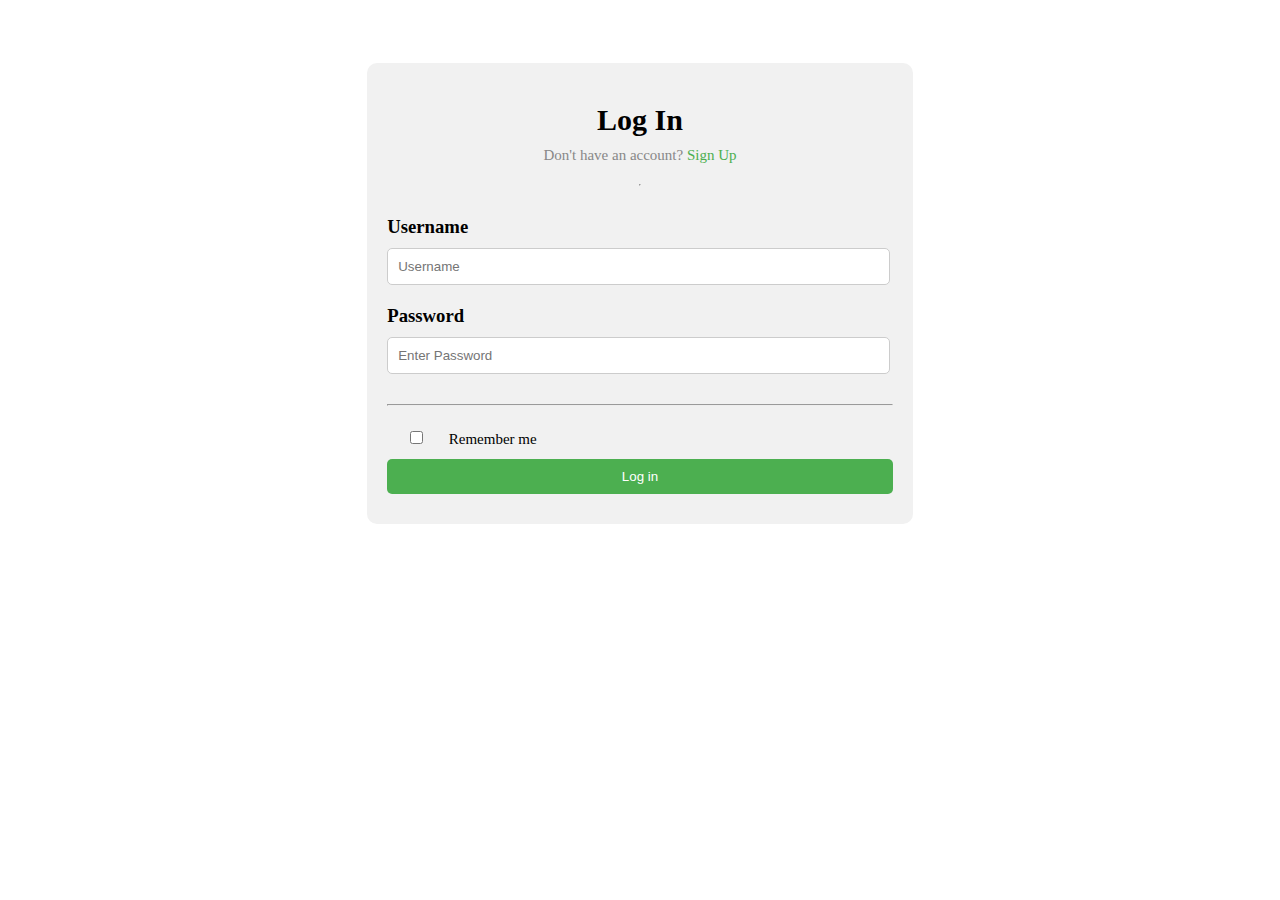
<file: todoApp/html/index.html>
<!DOCTYPE html>
<html lang="en">
<head>
    <meta charset="UTF-8">
    <meta name="viewport" content="width=device-width, initial-scale=1.0">
    <title>App ToDo</title>
    <link rel="stylesheet" href="../css/style.css">
</head>
<header>

</header>
<body>
    <header>
        <img src="../img/logo.png" alt="Logo" id="logo">
        <h1 id="greeting"></h1>
    </header>
    <div id="form__to-do-app">
        <div id="form__add-task">
            <h2>Add Task</h2>
            <form>
                <input id="input__task" type="text" placeholder="Enter Task"/>
                <input id="button__add-task" type="button" value="Add"/>
                <input id="button__cancel-task" type="button" value="Cancel"/>
            </form>
        </div>
        <div id="tasks">
            <h2>Tasks</h2>
            <ul id="list__tasks"></ul>
        </div>
        <div id="filter">
            <label for="filter">Filter:</label>
            <select id="filter__task-status">
                <option value="all">All</option>
                <option value="done">Done</option>
                <option value="undone">Undone</option>
              </select>
        </div>
        <div id="log-out">
            <input id="button__log-out" type="button" value="Log Out"/>
        </div>
    </div>
    <script src="../js/script.js"></script>
</body>
</html>
</file>
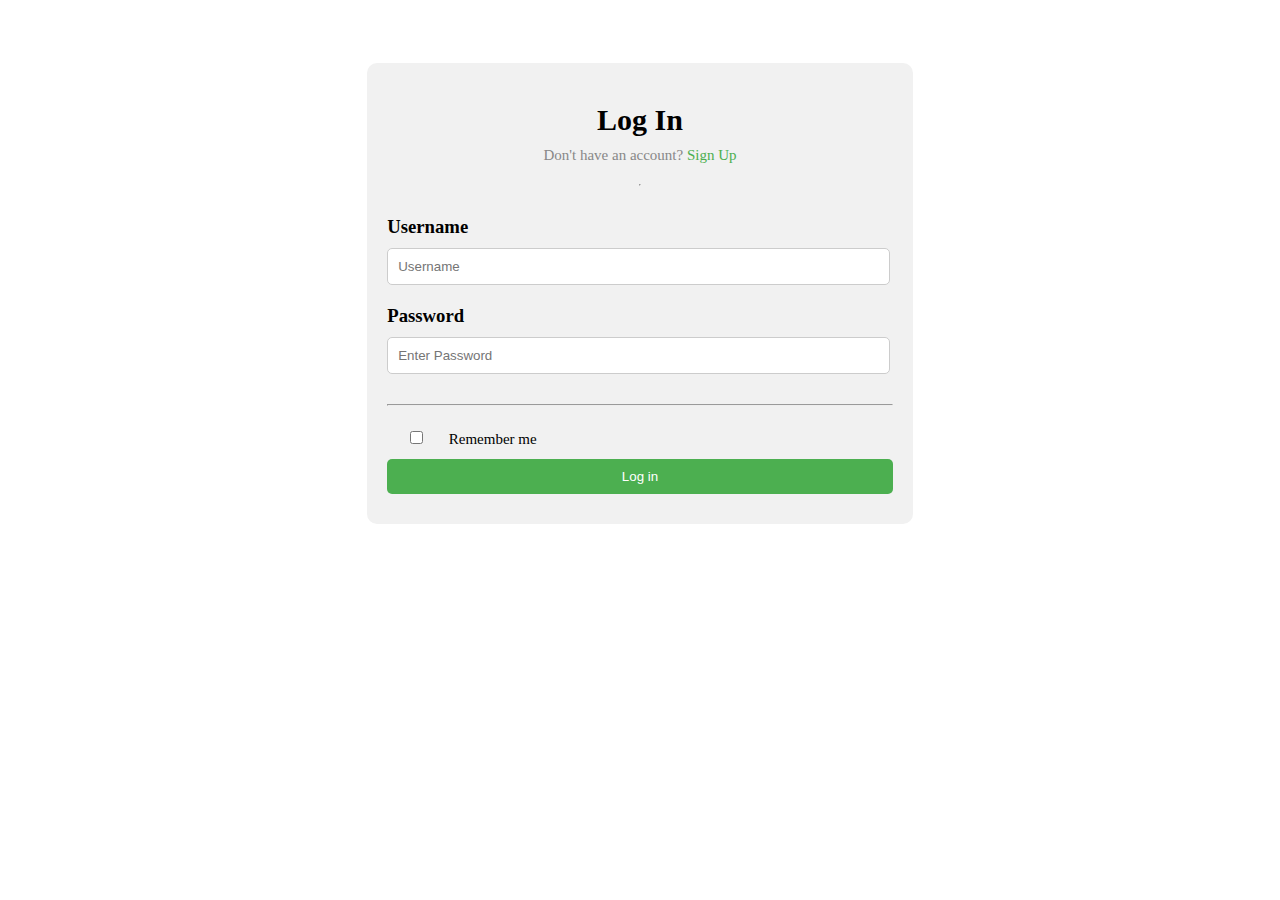
<file: todoApp/html/login.html>
<!DOCTYPE html>
<html lang="en">
<head>
    <meta charset="UTF-8">
    <meta name="viewport" content="width=device-width, initial-scale=1.0">
    <link rel="stylesheet" href="../css/authenticate.css">
    <title>Log In</title>
</head>
<body>
    <div id="form__log-in" class="form__authenticate">
        <h1>Log In</h1>
        <span>Don't have an account? <a href=".\signup.html">Sign Up</a></span>
        <hr>
        <form>
            <h3>Username</h3>
            <input id="username__login" type="text" placeholder="Username"/>
            <h3>Password</h3>
            <input id="password__login" type="password" placeholder="Enter Password"/>
            <hr>
            <input id="remember__tick-box" type="checkbox"/>
            <label id="remember__text" for="remember__tick-box"> Remember me </label>
            <br>
            <input id="button__login" type="submit" value="Log in"/>
        </form>
    </div>
    <script src="../js/login.js"></script>
</body>
</html>
</file>
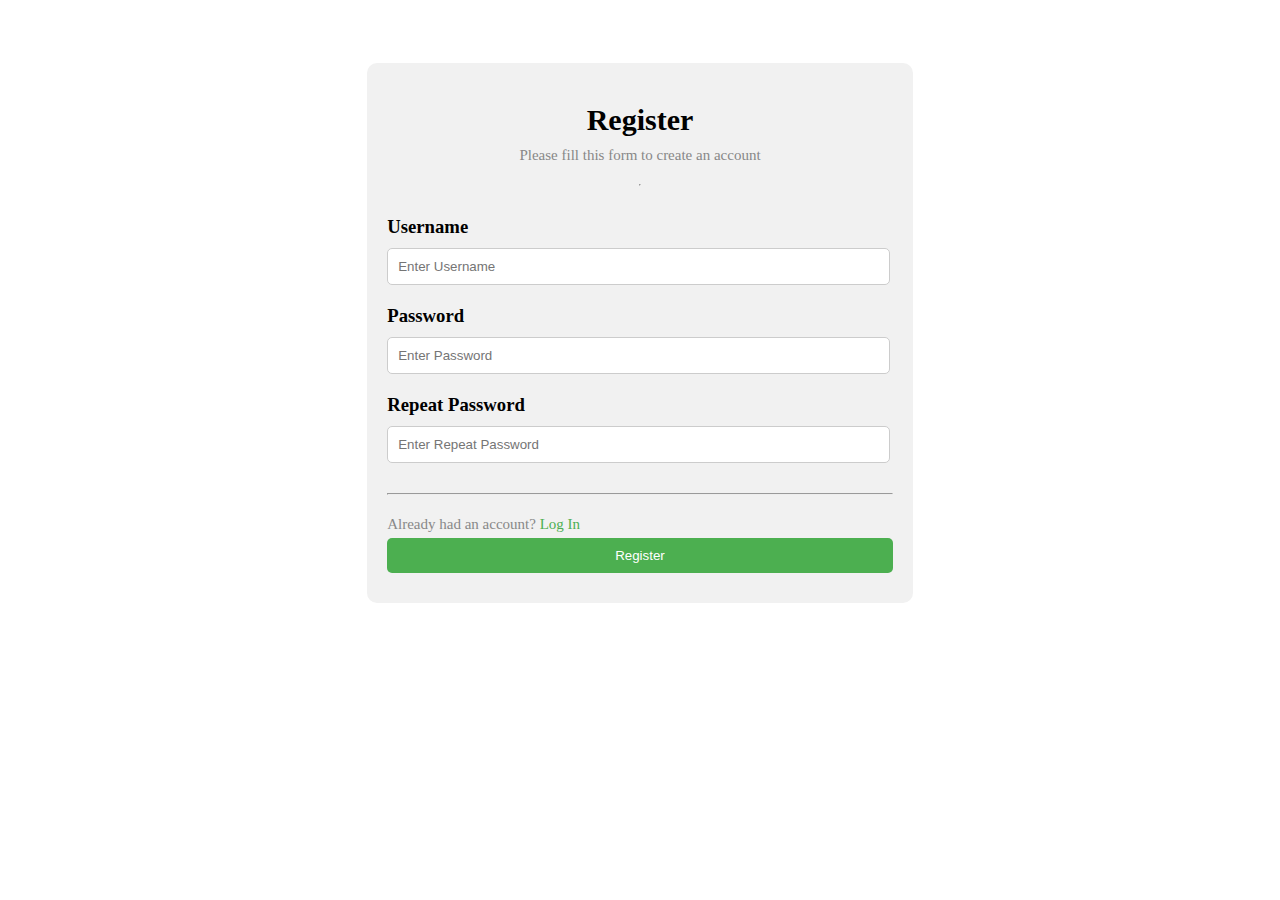
<file: todoApp/html/signup.html>
<!DOCTYPE html>
<html lang="en">
<head>
    <meta charset="UTF-8">
    <meta name="viewport" content="width=device-width, initial-scale=1.0">
    <link rel="stylesheet" href="../css/authenticate.css">
    <title>Sign Up</title>
</head>
<body>
    <div id="form__sign-up" class="form__authenticate">
        <h1>Register</h1>
        <span>Please fill this form to create an account</span>
        <hr>
        <form>
            <h3>Username</h3>
            <input id="username__register" type="text" placeholder="Enter Username"/>
            <h3>Password</h3>
            <input id="password__register" type="password" placeholder="Enter Password"/>
            <h3>Repeat Password</h3>
            <input id="repeat-password__register" type="password" placeholder="Enter Repeat Password"/>
        <hr>
        <span>Already had an account? <a href=".\login.html">Log In</a></span> <br>
        <input id="button__register" type="submit" value="Register"/>
        </form>
    </div>
    <script src="../js/signup.js"></script>
</body>
</html>
</file>
<file: todoApp/css/style.css>
body {
  font-family: Arial, sans-serif;
  margin: 0;
  padding: 0;
  background-color: #f0f0f0;
}
header {
  background-color: #333;
  color: white;
  text-align: center;
  padding: 10px;
  display: flex;
  justify-content: center;
  
}
header img {
  width: 50px;
  height: 50px;
  margin-right: 10px;
}
#form__to-do-app {
  margin: 0 auto;
  width: 50%;
  padding: 10px;
  background-color: white;
  border-radius: 5px;
  box-shadow: 0 0 5px rgba(0, 0, 0, 0.1);
  display: flex;
  flex-direction: column;
  text-align: center;
  justify-content: center;
}
#form__add-task {
  margin-bottom: 20px;
}
#form__add-task h2 {
  margin: 0;
  padding: 0;
}
#form__add-task form {
  display: flex;
  justify-content: space-evenly;
}
#form__add-task input {
  padding: 5px;
  border-radius: 5px;
  border: 1px solid #ccc;
}
#form__add-task input[type="text"] {
  width: 60%;
}
#form__add-task input[type="button"] {
  background-color: #333;
  color: white;
  border: none;
  cursor: pointer;
}
#form__add-task input[type="button"]:hover {
  background-color: #555;
}
#tasks {
  margin-bottom: 10px;
}
#tasks h2 {
  margin: 0;
  padding: 0;
}
#task__element {
  display: flex;
  justify-content: space-between;
  align-items: center;
  padding: 5px;
  border-bottom: 1px solid #ccc;
}
#task__element input[type="checkbox"] {
  cursor: pointer;
}
#task__element input[type="checkbox"]:checked + label {
  text-decoration: line-through;
}
#task__element input[type="checkbox"]:checked + label::after {
  content: '✔'; /* Dấu tick */
  color: green;
  display: inline-block;
  width: auto;
  height: auto;
}
#task__element input[type="button"] {
  background-color: #333;
  color: white;
  border: none;
  cursor: pointer;
}
#task__element input[type="button"]:hover {
  background-color: #555;
}
#list__tasks {
  list-style-type: none;
  padding: 0;
}
#list__tasks li {
  display: flex;
  justify-content: space-between;
  padding: 5px;
  border-bottom: 1px solid #ccc;
}
#list__tasks li span {
  cursor: pointer;
}
#filter {
  margin-bottom: 10px;
}
#filter select {
  padding: 5px;
  border-radius: 5px;
  border: 1px solid #ccc;
}
#log-out {
  text-align: center;
}
#log-out input[type="button"] {
  background-color: #333;
  color: white;
  border: none;
  cursor: pointer;
}
#log-out input[type="button"]:hover {
  background-color: #555;
}
</file>
<file: todoApp/css/authenticate.css>
.form__authenticate {
    background-color: #f1f1f1;
    border-radius: 10px;
    padding: 20px;
    width: 40%;
    margin: 0 auto;
    margin-top: 5%;
    display: flex;
    text-align: center;
    flex-direction: column;
    justify-content: center;
}
.form__authenticate h1 {
    font-size: 30px;
    margin-bottom: 10px;
}
.form__authenticate span {
    font-size: 15px;
    color: #888;
}
.form__authenticate hr{
    margin-top: 20px;
    margin-bottom: 20px;
}
.form__authenticate form {
    text-align: left;
}
.form__authenticate h3 {
    margin-top: 10px;
    margin-bottom: 5px;
}
.form__authenticate input {
    width: 100%;
    padding: 10px;
    margin-top: 5px;
    margin-bottom: 10px;
    border-radius: 5px;
    border: 1px solid #ccc;
}
.form__authenticate input[type="text"] {
    width: 95%;
}
.form__authenticate input[type="password"] {
    width: 95%;
}
.form__authenticate input[type="submit"] {
    background-color: #4CAF50;
    color: white;
    border: none;
    cursor: pointer;
}
.form__authenticate input[type="submit"]:hover {
    background-color: #45a049;
}
.form__authenticate a {
    text-decoration: none;
    color: #4CAF50;
}
.form__authenticate a:hover {
    text-decoration: underline;
}
.form__authenticate input[type="checkbox"] {
    width: 10%;
}
.form__authenticate label {
    font-size: 15px;
}
</file>
